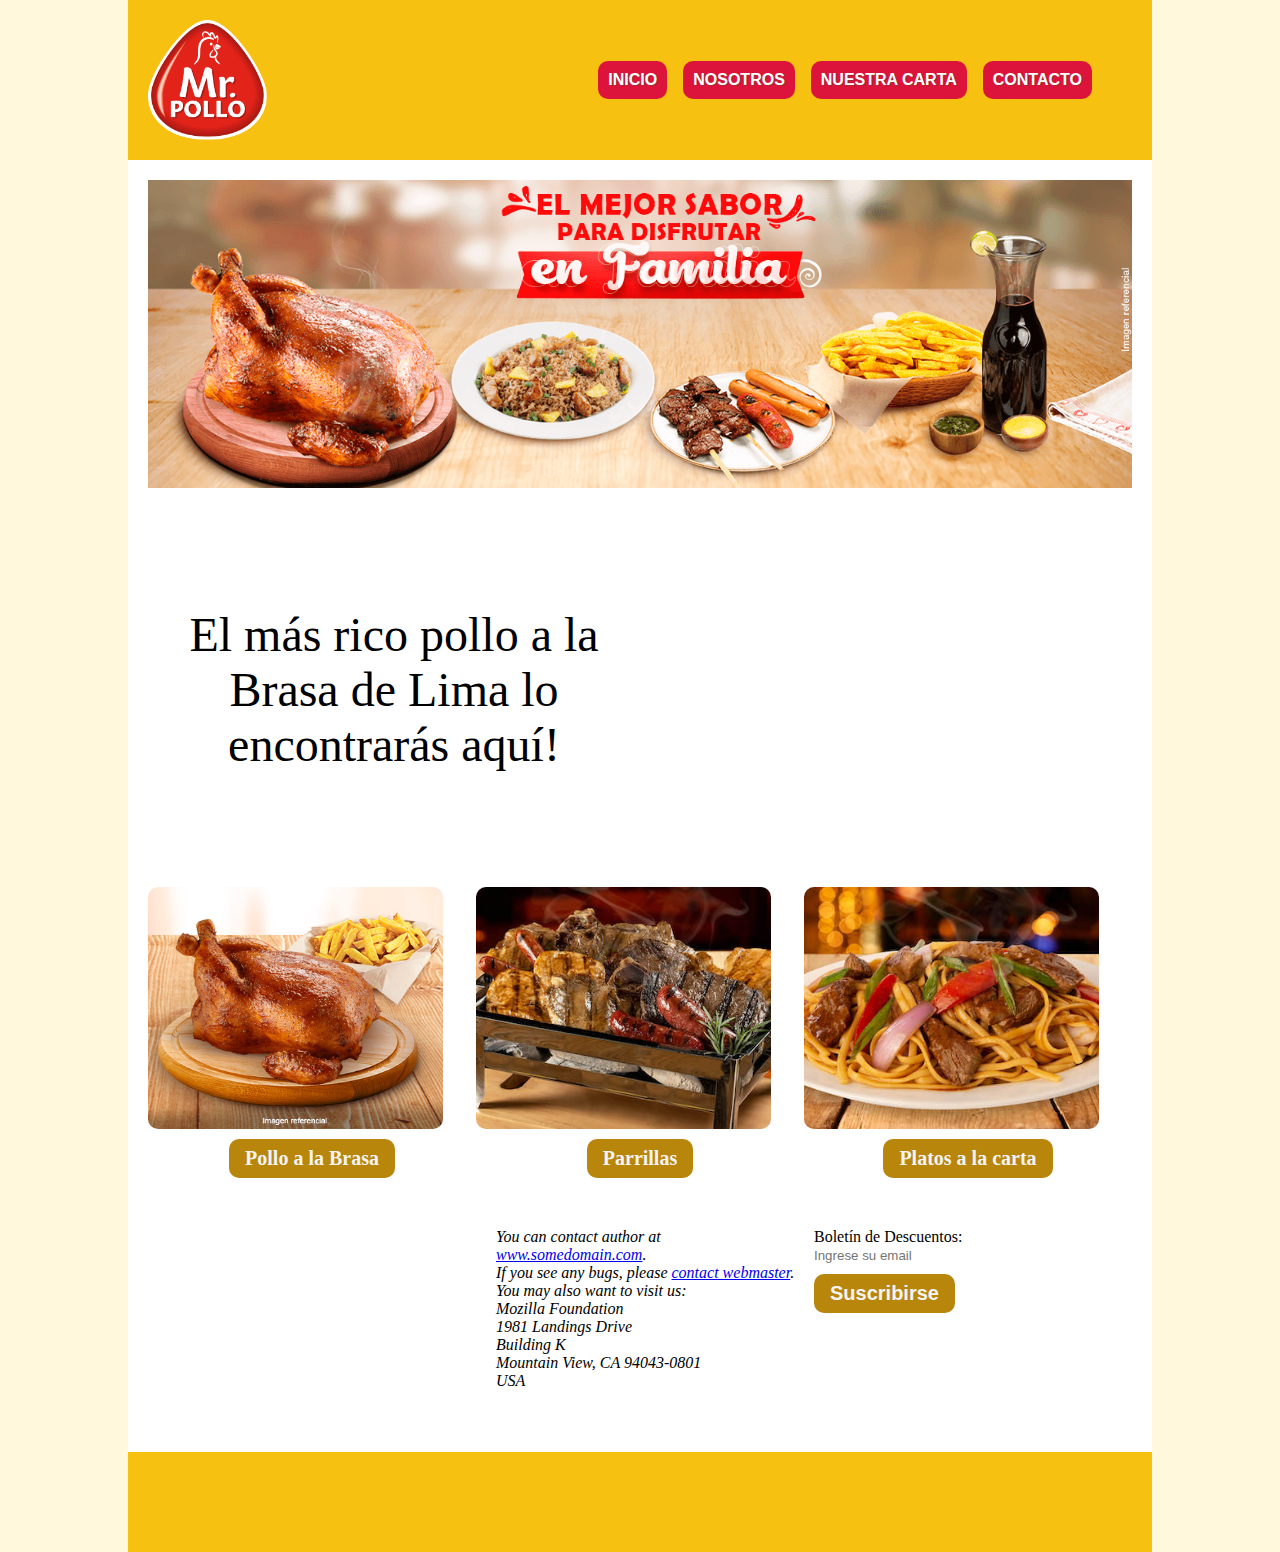
<file: index.html>
<!DOCTYPE html>
<html lang="es">
  <head>
    <meta charset="UTF-8" />
    <meta http-equiv="X-UA-Compatible" content="IE=edge" />
    <meta name="viewport" content="width=device-width, initial-scale=1.0" />
    <title>Proyecto ISIL</title>
    <link rel="stylesheet" href="css/estilo.css" />
  </head>
  <body>
    <main>
      <header>
        <section class="logo">
          <a href="index.html" target="_self"
            ><img src="images/logo.png" alt="Logo Image"
          /></a>
        </section>
        <section class="top-menu">
          <a href="index.html" target="_self">Inicio</a>
          <a href="nosotros.html" target="_self">Nosotros</a>
          <a href="carta.html" target="_self">Nuestra Carta</a>
          <!-- <a href="reserva.html" target="_self">Reserva</a>
          <a href="blog.html" target="_self">Blog</a> -->
          <a href="contacto.html" target="_self">Contacto</a>
        </section>
      </header>
      <article>
        <div classs="banner">
          <img class="banner-image" src="images/banner1.png" alt="" />
        </div>
      </article>
      <hr />
      <article class="video-row">
        <div class="slogan-column">
          <p>El más rico pollo a la Brasa de Lima lo encontrarás aquí!</p>
        </div>
        <div class="video-column">
          <iframe
            width="560"
            height="315"
            src="https://www.youtube.com/embed/40nszRfNbj4"
            title="YouTube video player"
            frameborder="0"
            allow="accelerometer; autoplay; clipboard-write; encrypted-media; gyroscope; picture-in-picture"
            allowfullscreen
          ></iframe>
        </div>
      </article>
      <hr />
      <article class="recomend-options">
        <div>
          <img src="images/option1.png" alt="" /><a
            href="/carta.html"
            class="option-button"
            >Pollo a la Brasa</a
          >
        </div>
        <div>
          <img src="images/option2.jpg" alt="" /><a
            href="/carta.html"
            class="option-button"
            >Parrillas</a
          >
        </div>
        <div>
          <img src="images/option3.jpg" alt="" /><a
            href="/carta.html"
            class="option-button"
            >Platos a la carta</a
          >
        </div>
      </article>
      <article class="contact-info">
        <div>
          <iframe
            width="100%"
            height="200"
            frameborder="0"
            scrolling="no"
            marginheight="0"
            marginwidth="0"
            src="https://maps.google.com/maps?width=100%25&amp;height=600&amp;hl=es&amp;q=Les%20Rambles,%201%20Barcelona,%20Spain+(Mi%20nombre%20de%20egocios)&amp;t=&amp;z=14&amp;ie=UTF8&amp;iwloc=B&amp;output=embed"
            ><a href="https://www.gps.ie/car-satnav-gps/"
              >GPS car tracker</a
            ></iframe
          >
        </div>
        <div class="address-container">
          <address>
            You can contact author at
            <a href="http://www.somedomain.com/contact">www.somedomain.com</a
            >.<br />
            If you see any bugs, please
            <a href="mailto:webmaster@somedomain.com">contact webmaster</a
            >.<br />
            You may also want to visit us:<br />
            Mozilla Foundation<br />
            1981 Landings Drive<br />
            Building K<br />
            Mountain View, CA 94043-0801<br />
            USA
          </address>
        </div>
        <div>
          <form action="/enviar_form.php">
            <label for="lname">Boletín de Descuentos:</label><br />
            <input
              type="text"
              id="lname"
              name="lname"
              value=""
              placeholder="Ingrese su email"
            />
            <input class="option-button" type="submit" value="Suscribirse" />
          </form>
        </div>
      </article>

      <footer>
        <div class="menu2"></div>
        <div class="menu3"></div>
      </footer>
    </main>
  </body>
</html>
</file>
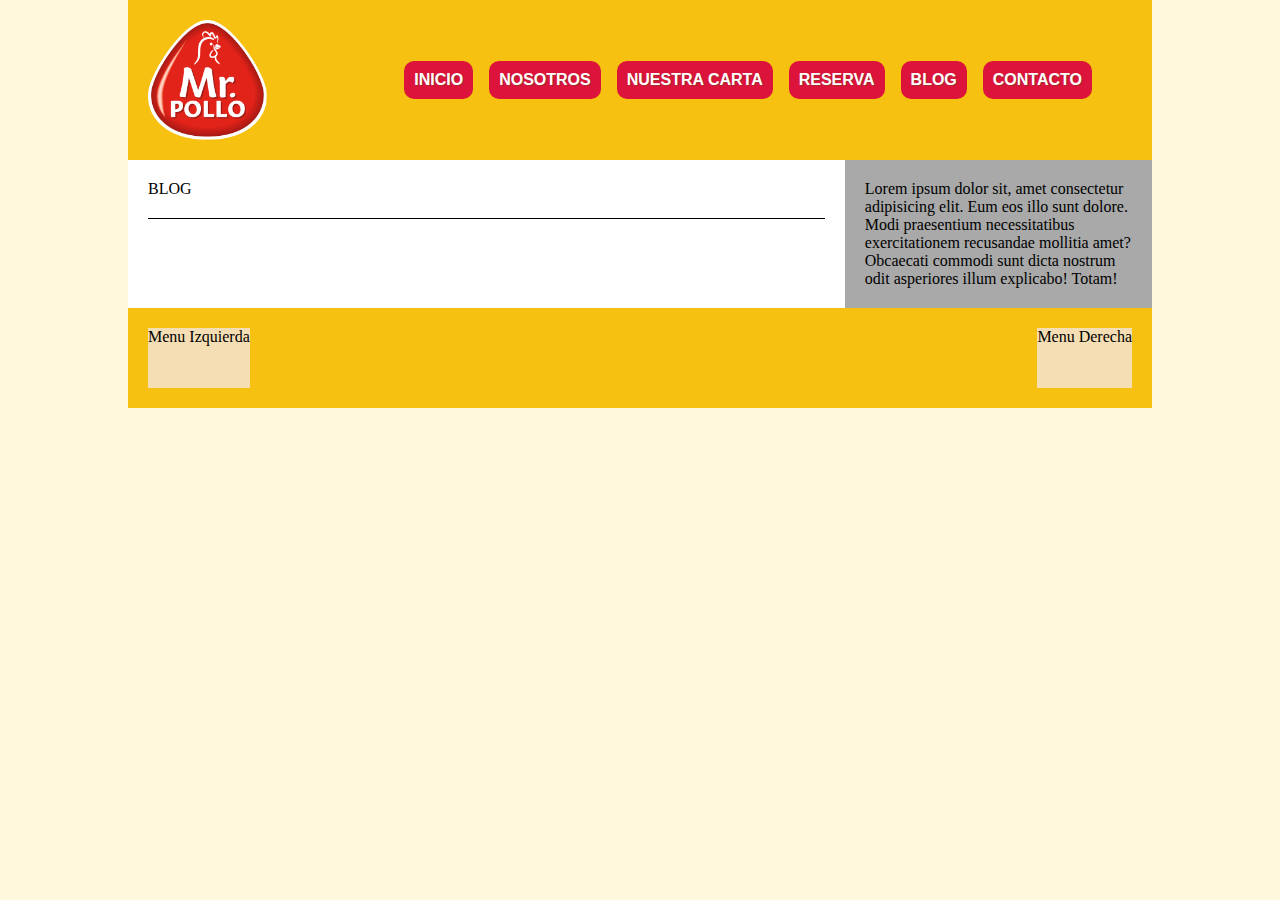
<file: blog.html>
<!DOCTYPE html>
<html lang="es">
<head>
  <meta charset="UTF-8">
  <meta http-equiv="X-UA-Compatible" content="IE=edge">
  <meta name="viewport" content="width=device-width, initial-scale=1.0">
  <title>Proyecto ISIL</title>
  <link rel="stylesheet" href="css/estilo.css">
</head>
<body>
  <main>
    <header>
        <section class="logo">
          <a href="index.html" target="_self"><img src="images/logo.png" alt="Logo Image"></a>
        </section>
        <section class="top-menu">
            <a href="index.html" target="_self">Inicio</a>
            <a href="nosotros.html" target="_self">Nosotros</a>
            <a href="carta.html" target="_self">Nuestra Carta</a>
            <a href="reserva.html" target="_self">Reserva</a>
            <a href="blog.html" target="_self">Blog</a>
            <a href="contacto.html" target="_self">Contacto</a>
        </section>
    </header>
    <article class="principal">
        <section class="contenido">
            BLOG
        </section>
    </article>
    <aside>
        <section class="publicidad">Lorem ipsum dolor sit, amet consectetur adipisicing elit. Eum eos illo sunt dolore. Modi praesentium necessitatibus exercitationem recusandae mollitia amet? Obcaecati commodi sunt dicta nostrum odit asperiores illum explicabo! Totam!</section>
    </aside>
    <footer>
        <div class="menu2">
            Menu Izquierda
        </div>
        <div class="menu3">
            Menu Derecha
        </div>
    </footer>
</main>
</body>
</html>
</file>
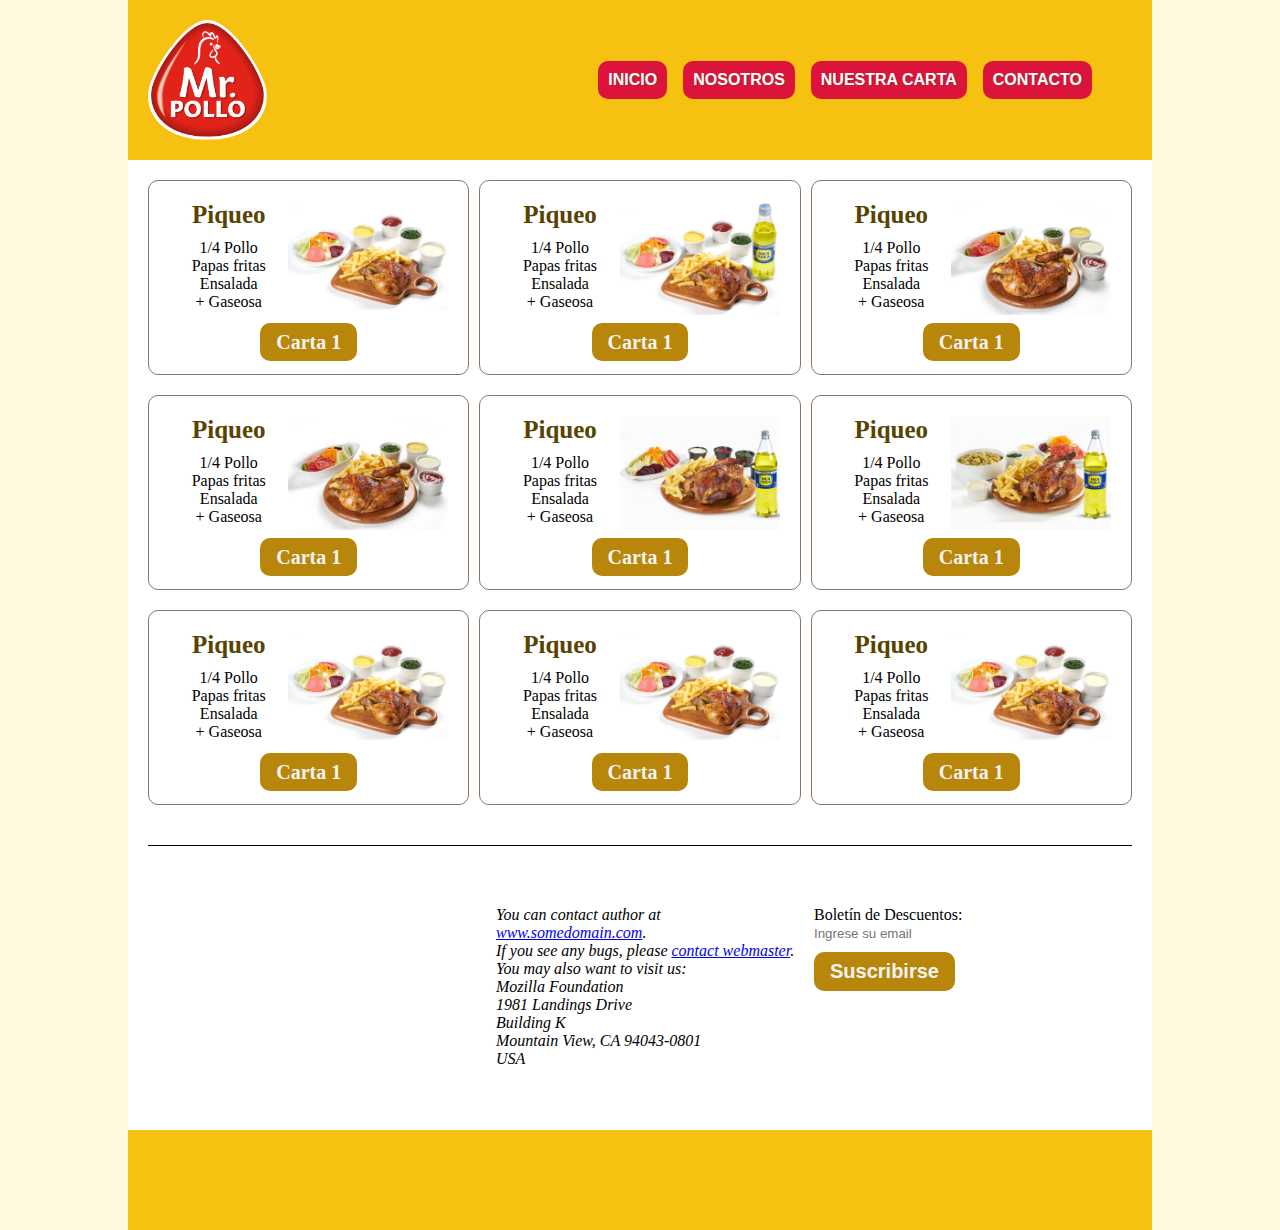
<file: carta.html>
<!DOCTYPE html>
<html lang="es">
  <head>
    <meta charset="UTF-8" />
    <meta http-equiv="X-UA-Compatible" content="IE=edge" />
    <meta name="viewport" content="width=device-width, initial-scale=1.0" />
    <title>Proyecto ISIL</title>
    <link rel="stylesheet" href="css/estilo.css" />
  </head>
  <body>
    <main>
      <header>
        <section class="logo">
          <a href="index.html" target="_self"
            ><img src="images/logo.png" alt="Logo Image"
          /></a>
        </section>
        <section class="top-menu">
          <a href="index.html" target="_self">Inicio</a>
          <a href="nosotros.html" target="_self">Nosotros</a>
          <a href="carta.html" target="_self">Nuestra Carta</a>
          <!-- <a href="reserva.html" target="_self">Reserva</a>
          <a href="blog.html" target="_self">Blog</a> -->
          <a href="contacto.html" target="_self">Contacto</a>
        </section>
      </header>
      <article class="principal">
        <section class="contenido">
          <div class="fila">
            <div class="columna">
              <div class="carta-box">
                <div class="fila">
                  <div class="columna">
                    <h2 class="title-promo">Piqueo</h2>
                    <ul class="lista-promo">
                      <li>1/4 Pollo</li>
                      <li>Papas fritas</li>
                      <li>Ensalada</li>
                      <li>+ Gaseosa</li>
                    </ul>
                  </div>
                  <div class="columna">
                    <img class="carta-image" src="images/a1.jpg" alt="" />
                  </div>
                </div>
                <a href="" class="option-button" style="width: 120px !important"
                  >Carta 1</a
                >
              </div>
            </div>
            <div class="columna" style="width: 30px"></div>
            <div class="columna">
              <div class="carta-box">
                <div class="fila">
                  <div class="columna">
                    <h2 class="title-promo">Piqueo</h2>
                    <ul class="lista-promo">
                      <li>1/4 Pollo</li>
                      <li>Papas fritas</li>
                      <li>Ensalada</li>
                      <li>+ Gaseosa</li>
                    </ul>
                  </div>
                  <div class="columna">
                    <img class="carta-image" src="images/a2.jpg" alt="" />
                  </div>
                </div>
                <a href="" class="option-button" style="width: 120px !important"
                  >Carta 1</a
                >
              </div>
            </div>
            <div class="columna" style="width: 30px"></div>
            <div class="columna">
              <div class="carta-box">
                <div class="fila">
                  <div class="columna">
                    <h2 class="title-promo">Piqueo</h2>
                    <ul class="lista-promo">
                      <li>1/4 Pollo</li>
                      <li>Papas fritas</li>
                      <li>Ensalada</li>
                      <li>+ Gaseosa</li>
                    </ul>
                  </div>
                  <div class="columna">
                    <img class="carta-image" src="images/a3.jpg" alt="" />
                  </div>
                </div>
                <a href="" class="option-button" style="width: 120px !important"
                  >Carta 1</a
                >
              </div>
            </div>
          </div>
          <div class="fila">
            <div class="columna">
              <div class="carta-box">
                <div class="fila">
                  <div class="columna">
                    <h2 class="title-promo">Piqueo</h2>
                    <ul class="lista-promo">
                      <li>1/4 Pollo</li>
                      <li>Papas fritas</li>
                      <li>Ensalada</li>
                      <li>+ Gaseosa</li>
                    </ul>
                  </div>
                  <div class="columna">
                    <img class="carta-image" src="images/a3.jpg" alt="" />
                  </div>
                </div>
                <a href="" class="option-button" style="width: 120px !important"
                  >Carta 1</a
                >
              </div>
            </div>
            <div class="columna" style="width: 30px"></div>
            <div class="columna">
              <div class="carta-box">
                <div class="fila">
                  <div class="columna">
                    <h2 class="title-promo">Piqueo</h2>
                    <ul class="lista-promo">
                      <li>1/4 Pollo</li>
                      <li>Papas fritas</li>
                      <li>Ensalada</li>
                      <li>+ Gaseosa</li>
                    </ul>
                  </div>
                  <div class="columna">
                    <img class="carta-image" src="images/a5.jpg" alt="" />
                  </div>
                </div>
                <a href="" class="option-button" style="width: 120px !important"
                  >Carta 1</a
                >
              </div>
            </div>
            <div class="columna" style="width: 30px"></div>
            <div class="columna">
              <div class="carta-box">
                <div class="fila">
                  <div class="columna">
                    <h2 class="title-promo">Piqueo</h2>
                    <ul class="lista-promo">
                      <li>1/4 Pollo</li>
                      <li>Papas fritas</li>
                      <li>Ensalada</li>
                      <li>+ Gaseosa</li>
                    </ul>
                  </div>
                  <div class="columna">
                    <img class="carta-image" src="images/a6.jpg" alt="" />
                  </div>
                </div>
                <a href="" class="option-button" style="width: 120px !important"
                  >Carta 1</a
                >
              </div>
            </div>
          </div>
          <div class="fila">
            <div class="columna">
              <div class="carta-box">
                <div class="fila">
                  <div class="columna">
                    <h2 class="title-promo">Piqueo</h2>
                    <ul class="lista-promo">
                      <li>1/4 Pollo</li>
                      <li>Papas fritas</li>
                      <li>Ensalada</li>
                      <li>+ Gaseosa</li>
                    </ul>
                  </div>
                  <div class="columna">
                    <img class="carta-image" src="images/a1.jpg" alt="" />
                  </div>
                </div>
                <a href="" class="option-button" style="width: 120px !important"
                  >Carta 1</a
                >
              </div>
            </div>
            <div class="columna" style="width: 30px"></div>
            <div class="columna">
              <div class="carta-box">
                <div class="fila">
                  <div class="columna">
                    <h2 class="title-promo">Piqueo</h2>
                    <ul class="lista-promo">
                      <li>1/4 Pollo</li>
                      <li>Papas fritas</li>
                      <li>Ensalada</li>
                      <li>+ Gaseosa</li>
                    </ul>
                  </div>
                  <div class="columna">
                    <img class="carta-image" src="images/a1.jpg" alt="" />
                  </div>
                </div>
                <a href="" class="option-button" style="width: 120px !important"
                  >Carta 1</a
                >
              </div>
            </div>
            <div class="columna" style="width: 30px"></div>
            <div class="columna">
              <div class="carta-box">
                <div class="fila">
                  <div class="columna">
                    <h2 class="title-promo">Piqueo</h2>
                    <ul class="lista-promo">
                      <li>1/4 Pollo</li>
                      <li>Papas fritas</li>
                      <li>Ensalada</li>
                      <li>+ Gaseosa</li>
                    </ul>
                  </div>
                  <div class="columna">
                    <img class="carta-image" src="images/a1.jpg" alt="" />
                  </div>
                </div>
                <a href="" class="option-button" style="width: 120px !important"
                  >Carta 1</a
                >
              </div>
            </div>
          </div>
        </section>
      </article>

      <article class="contact-info">
        <div>
          <iframe
            width="100%"
            height="200"
            frameborder="0"
            scrolling="no"
            marginheight="0"
            marginwidth="0"
            src="https://maps.google.com/maps?width=100%25&amp;height=600&amp;hl=es&amp;q=Les%20Rambles,%201%20Barcelona,%20Spain+(Mi%20nombre%20de%20egocios)&amp;t=&amp;z=14&amp;ie=UTF8&amp;iwloc=B&amp;output=embed"
            ><a href="https://www.gps.ie/car-satnav-gps/"
              >GPS car tracker</a
            ></iframe
          >
        </div>
        <div class="address-container">
          <address>
            You can contact author at
            <a href="http://www.somedomain.com/contact">www.somedomain.com</a
            >.<br />
            If you see any bugs, please
            <a href="mailto:webmaster@somedomain.com">contact webmaster</a
            >.<br />
            You may also want to visit us:<br />
            Mozilla Foundation<br />
            1981 Landings Drive<br />
            Building K<br />
            Mountain View, CA 94043-0801<br />
            USA
          </address>
        </div>
        <div>
          <form action="/enviar_form.php">
            <label for="lname">Boletín de Descuentos:</label><br />
            <input
              type="text"
              id="lname"
              name="lname"
              value=""
              placeholder="Ingrese su email"
            />
            <input class="option-button" type="submit" value="Suscribirse" />
          </form>
        </div>
      </article>

      <footer>
        <div class="menu2"></div>
        <div class="menu3"></div>
      </footer>
    </main>
  </body>
</html>
</file>
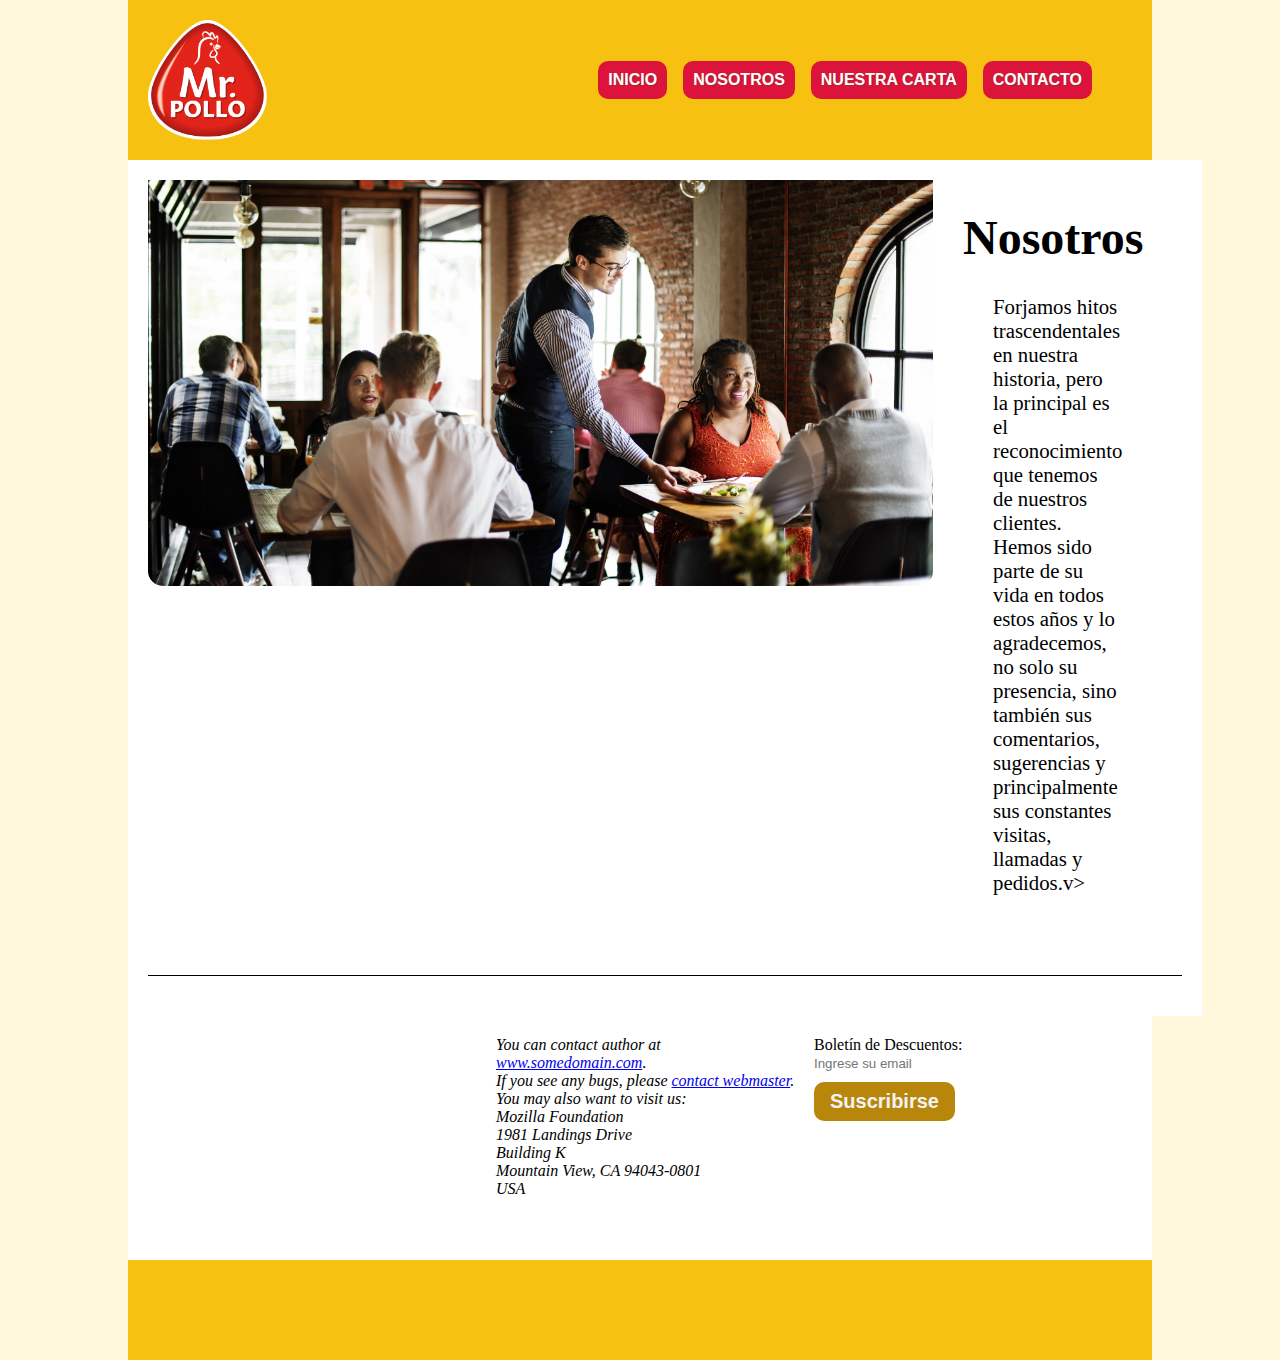
<file: nosotros.html>
<!DOCTYPE html>
<html lang="es">
  <head>
    <meta charset="UTF-8" />
    <meta http-equiv="X-UA-Compatible" content="IE=edge" />
    <meta name="viewport" content="width=device-width, initial-scale=1.0" />
    <title>Proyecto ISIL</title>
    <link rel="stylesheet" href="css/estilo.css" />
  </head>
  <body>
    <main>
      <header>
        <section class="logo">
          <a href="index.html" target="_self"
            ><img src="images/logo.png" alt="Logo Image"
          /></a>
        </section>
        <section class="top-menu">
          <a href="index.html" target="_self">Inicio</a>
          <a href="nosotros.html" target="_self">Nosotros</a>
          <a href="carta.html" target="_self">Nuestra Carta</a>
          <!-- <a href="reserva.html" target="_self">Reserva</a>
          <a href="blog.html" target="_self">Blog</a> -->
          <a href="contacto.html" target="_self">Contacto</a>
        </section>
      </header>
      <article class="principal">
        <section class="contenido">
          <div class="fila">
            <div class="columna">
              <img src="/images/nosotros.png" />
            </div>
            <div class="columna padding-30">
              <h1>Nosotros</h1>
              <p class="nosotros padding-30">
                Forjamos hitos trascendentales en nuestra historia, pero la
                principal es el reconocimiento que tenemos de nuestros clientes.
                Hemos sido parte de su vida en todos estos años y lo
                agradecemos, no solo su presencia, sino también sus comentarios,
                sugerencias y principalmente sus constantes visitas, llamadas y
                pedidos.v>
              </p>
            </div>
          </div>
        </section>
        <section></section>
      </article>
      <article class="contact-info">
        <div>
          <iframe
            width="100%"
            height="200"
            frameborder="0"
            scrolling="no"
            marginheight="0"
            marginwidth="0"
            src="https://maps.google.com/maps?width=100%25&amp;height=600&amp;hl=es&amp;q=Les%20Rambles,%201%20Barcelona,%20Spain+(Mi%20nombre%20de%20egocios)&amp;t=&amp;z=14&amp;ie=UTF8&amp;iwloc=B&amp;output=embed"
            ><a href="https://www.gps.ie/car-satnav-gps/"
              >GPS car tracker</a
            ></iframe
          >
        </div>
        <div class="address-container">
          <address>
            You can contact author at
            <a href="http://www.somedomain.com/contact">www.somedomain.com</a
            >.<br />
            If you see any bugs, please
            <a href="mailto:webmaster@somedomain.com">contact webmaster</a
            >.<br />
            You may also want to visit us:<br />
            Mozilla Foundation<br />
            1981 Landings Drive<br />
            Building K<br />
            Mountain View, CA 94043-0801<br />
            USA
          </address>
        </div>
        <div>
          <form action="/enviar_form.php">
            <label for="lname">Boletín de Descuentos:</label><br />
            <input
              type="text"
              id="lname"
              name="lname"
              value=""
              placeholder="Ingrese su email"
            />
            <input class="option-button" type="submit" value="Suscribirse" />
          </form>
        </div>
      </article>
      <footer>
        <div class="menu2"></div>
        <div class="menu3"></div>
      </footer>
    </main>
  </body>
</html>
</file>
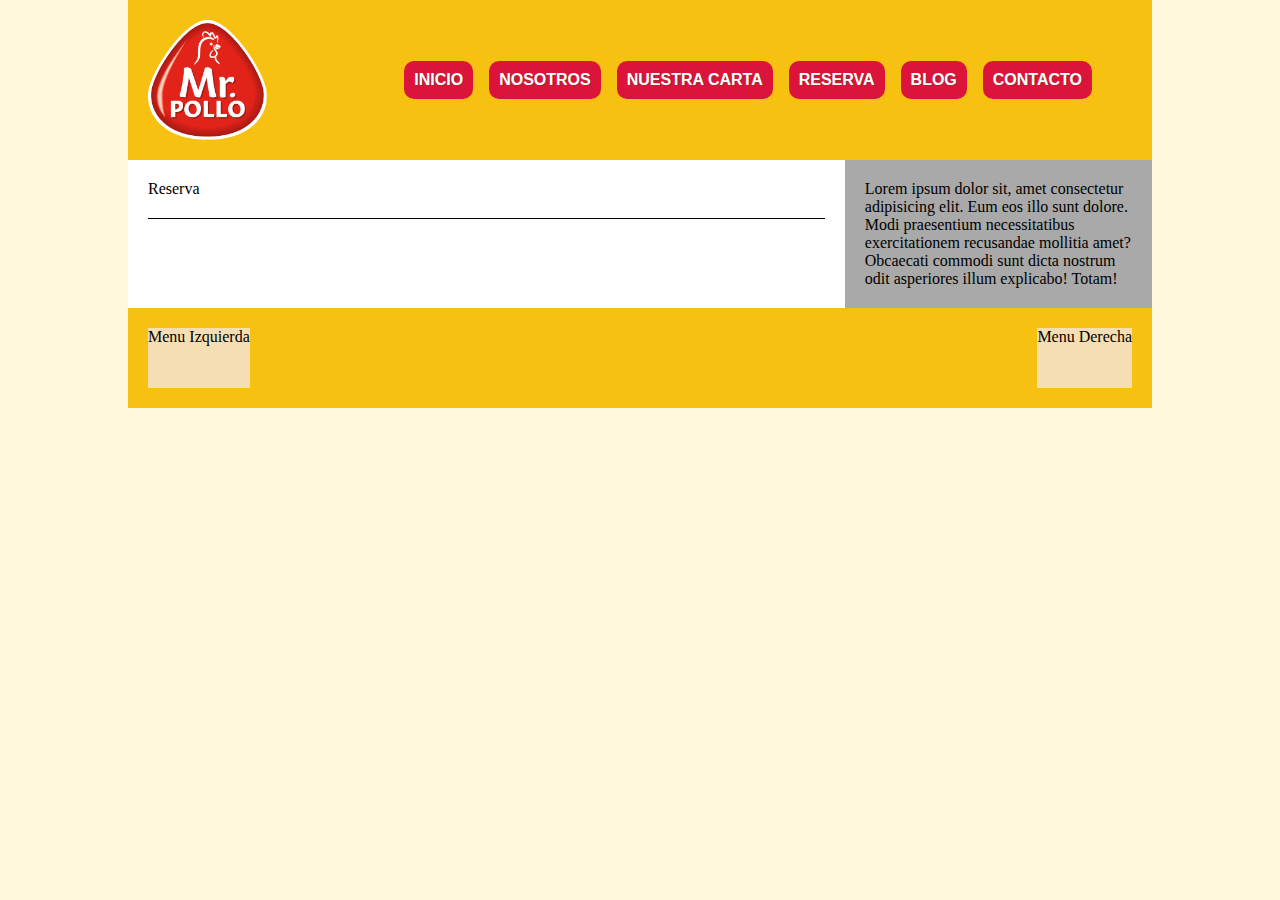
<file: reserva.html>
<!DOCTYPE html>
<html lang="es">
<head>
  <meta charset="UTF-8">
  <meta http-equiv="X-UA-Compatible" content="IE=edge">
  <meta name="viewport" content="width=device-width, initial-scale=1.0">
  <title>Proyecto ISIL</title>
  <link rel="stylesheet" href="css/estilo.css">
</head>
<body>
  <main>
    <header>
        <section class="logo">
          <a href="index.html" target="_self"><img src="images/logo.png" alt="Logo Image"></a>
        </section>
        <section class="top-menu">
            <a href="index.html" target="_self">Inicio</a>
            <a href="nosotros.html" target="_self">Nosotros</a>
            <a href="carta.html" target="_self">Nuestra Carta</a>
            <a href="reserva.html" target="_self">Reserva</a>
            <a href="blog.html" target="_self">Blog</a>
            <a href="contacto.html" target="_self">Contacto</a>
        </section>
    </header>
    <article class="principal">
        <section class="contenido">
            Reserva
        </section>
    </article>
    <aside>
        <section class="publicidad">Lorem ipsum dolor sit, amet consectetur adipisicing elit. Eum eos illo sunt dolore. Modi praesentium necessitatibus exercitationem recusandae mollitia amet? Obcaecati commodi sunt dicta nostrum odit asperiores illum explicabo! Totam!</section>
    </aside>
    <footer>
        <div class="menu2">
            Menu Izquierda
        </div>
        <div class="menu3">
            Menu Derecha
        </div>
    </footer>
</main>
</body>
</html>
</file>
<file: css/estilo.css>
* {
  box-sizing: border-box;
  margin: 0;
  padding: 0;
  border: 0;
}

main {
  width: 80%;
  margin: auto;
  background-color: #fff;
  display: flex;
  flex-direction: row;
  flex-wrap: wrap;
}

body {
  background-color: cornsilk;
}

header {
  background-color: rgb(246, 193, 16);
  width: 100%;
  padding: 20px;
  display: flex;
  flex-direction: row;
  flex-wrap: wrap;
  justify-content: space-between;
  align-items: center;
  max-height: 200px;
}

.logo > a > img {
  margin: auto;
  max-height: 120px;
  vertical-align: middle;
}

.top-menu {
  display: flex;
  flex-direction: row;
  justify-content: center;
  vertical-align: middle;
  vertical-align: middle;
  align-content: center;
  justify-content: space-between;
  padding: 2rem;
}

.top-menu > a {
  background-color: crimson;
  padding: 10px;
  text-decoration: none;
  font-size: 16px;
  text-transform: uppercase;
  font-family: Verdana, Geneva, Tahoma, sans-serif;
  margin: 8px;
  font-weight: bolder;
  color: #fff;
  text-shadow: 1px 1px brown;
  border-radius: 10px;
}
.top-menu > a:hover {
  background-color: #000;
}

article {
  padding: 20px;
  flex-grow: 1;
  flex-shrink: 1;
  flex-basis: 70%;
  background-color: #fff;
}

.contenido {
  margin-bottom: 20px;
  padding-bottom: 20px;
  border-bottom: 1px solid #000;
  /* height: 400px; */
}

aside {
  flex-basis: 30%;
  padding: 20px;
  flex-grow: 1;
  flex-basis: 30%;
  flex-shrink: 1;
  display: flex;
  flex-direction: column;
  flex-wrap: wrap;
  background-color: darkgray;
}

footer {
  background-color: rgb(246, 193, 16);
  height: 100px;
  display: flex;
  flex-direction: row;
  flex-wrap: wrap;
  width: 100%;
  justify-content: space-between;
  padding: 20px;
}

footer > .menu2,
.menu3 {
  display: flex;
  background-color: wheat;

  flex-wrap: wrap;
}

footer > .menu2 > a,
footer > .menu3 > a {
}

.banner-image {
  width: 100%;
}

.video-row {
  display: flex;
  flex-direction: row;
  width: 100%;
}

.video-row > div {
  display: inline-flex;
  width: 50%;
  text-align: center;
  align-content: center;
  justify-content: center;
  vertical-align: middle;
  margin: auto;
}

.slogan-column {
  font-size: 3rem;
}

.recomend-options {
  display: flex;
  flex-direction: row;
  width: 100%;
}

.recomend-options > div {
  display: inline-flex;
  width: 50%;
  text-align: center;
  align-content: center;
  justify-content: center;
  vertical-align: middle;
  margin: auto;
  flex-direction: column;
}

.recomend-options > div > img {
  border-radius: 10px;
  width: 90%;
}

.option-button {
  background-color: darkgoldenrod;
  font-size: 20px;
  text-decoration: none;
  font-weight: bolder;
  color: rgb(243, 243, 243);
  padding: 8px 16px;
  box-shadow: inset;
  vertical-align: middle;
  text-align: center;
  justify-content: center;
  margin: 10px auto;
  border-radius: 10px;
}

.contact-info {
  display: flex;
  flex-direction: row;
  width: 100%;
}

.contact-info > div {
  width: 100%;
}

.address-container {
  margin-left: 30px;
}

.lname {
  border: 1px solid #444;
  padding: 8px 12px;
  border-radius: 10px;
  margin: 20px;
}

.fila {
  display: flex;
}

.columna {
  width: 100%;
  justify-content: center;
}

.margen-30 {
  margin: 30px;
}

.mensaje{
  border: 1px solid #345;
  border-radius: 10px;
  margin-top: 10px;
  padding: 10px;
}

.padding-30 {
  padding: 30px;
}

h1 {
  font-size: 3rem;
}

.nosotros {
  font-size: 1.3rem;
}

.carta-box {
  width: 100%;
  padding: 20px;
  border: 1px solid #876;
  margin-bottom: 20px;
  border-radius: 10px;
  text-align: center;
}

.title-promo {
  font-size: 25px;
  color: rgb(88, 68, 1);
  text-align: center;
}

.lista-promo {
  list-style-type: none;
  margin-top: 10px;
  margin-bottom: 20px;
}

.carta-image {
  width: 160px;
}

.container {
  display: flex;
  flex-direction: row;
  width: 100%;
}

.container > form {
  display: inline-grid;
  width: 80%;
}
</file>
